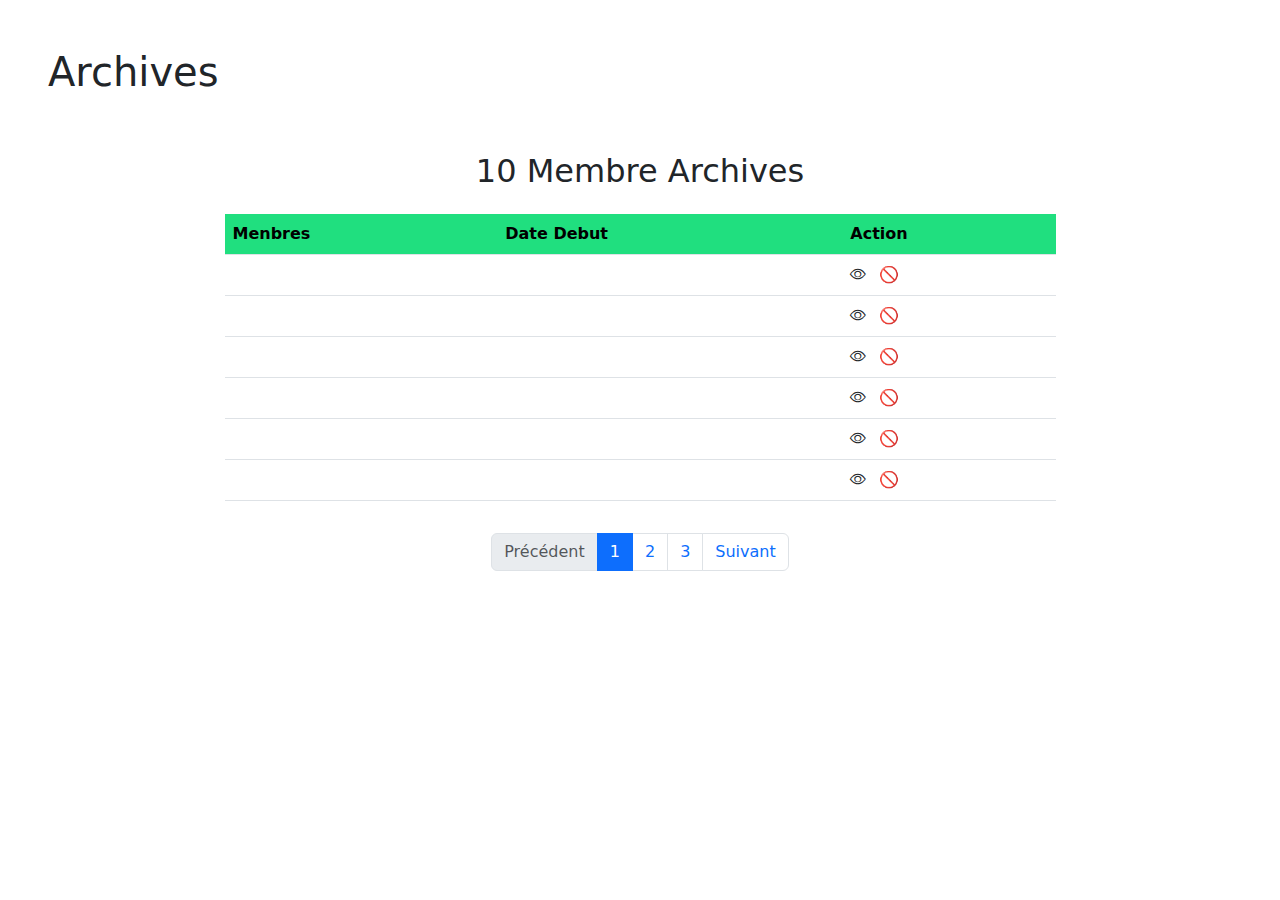
<file: Admin/Archive.html>
<!DOCTYPE html>
<html lang="en">

<head>
    <meta charset="UTF-8">
    <meta name="viewport" content="width=device-width, initial-scale=1.0">
    <title>Tableau archives</title>
    <link href="https://cdn.jsdelivr.net/npm/bootstrap@5.3.8/dist/css/bootstrap.min.css" rel="stylesheet">
    <link href="https://cdn.jsdelivr.net/npm/bootstrap-icons@1.11.3/font/bootstrap-icons.css" rel="stylesheet">
</head>

<body>
    <section>
        <div class="archive">
            <h1 class="p-5">Archives</h1>
        </div>

        <div class="tableau">
            <h2 class="text-center">10 Membre Archives </h2>
            <div class="container p-3 d-flex justify-content-center align-items-center ">
                <!-- TABLEAU PRINCIPAL -->
                <div class="table-responsive w-75">
                    <table class="table " id="tablePrincipale">
                        <thead>
                            <tr>
                                <th scope="col" style="background-color: #20DF7F;">Menbres</th>
                                <th scope="col" style="background-color: #20DF7F;">Date Debut</th>
                                <th scope="col" style="background-color: #20DF7F;">Action</th>
                            </tr>
                        </thead>
                        <tbody id="tableBody">
                            <tr>
                                <td></td>
                                <td></td>
                                <td>
                                    <i class="bi bi-eye text-dark me-2" style="cursor:pointer;"></i>
                                    <span style="cursor:pointer; color:red;">🚫</span>
                                </td>
                            </tr>
                            <tr>
                                <td></td>
                                <td></td>
                                <td>
                                    <i class="bi bi-eye text-dark me-2" style="cursor:pointer;"></i>
                                    <span style="cursor:pointer; color:red;">🚫</span>
                                </td>
                            </tr>
                            <tr>
                                <td></td>
                                <td></td>
                                <td>
                                    <i class="bi bi-eye text-dark me-2" style="cursor:pointer;"></i>
                                    <span style="cursor:pointer; color:red;">🚫</span>
                                </td>
                            </tr>
                            <tr>
                                <td></td>
                                <td></td>
                                <td>
                                    <i class="bi bi-eye text-dark me-2" style="cursor:pointer;"></i>
                                    <span style="cursor:pointer; color:red;">🚫</span>
                                </td>
                            </tr>
                            <!-- Vide au départ -->
                        </tbody>
                    </table>
                </div>
            </div>
        </div>
    </section>

    <!-- PAGINATION -->
    <div class="pagi">
        <nav aria-label="Page navigation example">
            <ul class="pagination justify-content-center" id="pagination"></ul>
        </nav>
    </div>

    <script src="https://cdn.jsdelivr.net/npm/bootstrap@5.3.8/dist/js/bootstrap.bundle.min.js"></script>

    <script>
        // ⚡️ Nombre total de lignes vides
        const lignesTotales = 14;
        const lignesParPage = 6;
        let pageActuelle = 1;
        const totalPages = Math.ceil(lignesTotales / lignesParPage);

        const tableBody = document.getElementById("tableBody");
        const pagination = document.getElementById("pagination");

        function afficherPage(page) {
            tableBody.innerHTML = "";
            const start = (page - 1) * lignesParPage;
            const end = Math.min(start + lignesParPage, lignesTotales);

            for (let i = start; i < end; i++) {
                const tr = document.createElement("tr");
                tr.innerHTML = `
                    <td></td>
                    <td></td>
                    <td>
                        <i class="bi bi-eye text-dark me-2" style="cursor:pointer;"></i>
                        <span style="cursor:pointer; color:red;">🚫</span>
                    </td>
                `;
                tableBody.appendChild(tr);
            }
            pageActuelle = page;
            afficherPagination();
        }

        function afficherPagination() {
            pagination.innerHTML = "";

            // bouton précédent
            const prev = document.createElement("li");
            prev.className = "page-item " + (pageActuelle === 1 ? "disabled" : "");
            prev.innerHTML = `<a class="page-link" href="#">Précédent</a>`;
            prev.onclick = () => { if (pageActuelle > 1) afficherPage(pageActuelle - 1); };
            pagination.appendChild(prev);

            // numéros de page
            for (let i = 1; i <= totalPages; i++) {
                const li = document.createElement("li");
                li.className = "page-item " + (i === pageActuelle ? "active" : "");
                li.innerHTML = `<a class="page-link" href="#">${i}</a>`;
                li.onclick = () => afficherPage(i);
                pagination.appendChild(li);
            }

            // bouton suivant
            const next = document.createElement("li");
            next.className = "page-item " + (pageActuelle === totalPages ? "disabled" : "");
            next.innerHTML = `<a class="page-link" href="#">Suivant</a>`;
            next.onclick = () => { if (pageActuelle < totalPages) afficherPage(pageActuelle + 1); };
            pagination.appendChild(next);
        }

        // Charger la première page au démarrage
        afficherPage(1);
    </script>
</body>

</html>
</file>
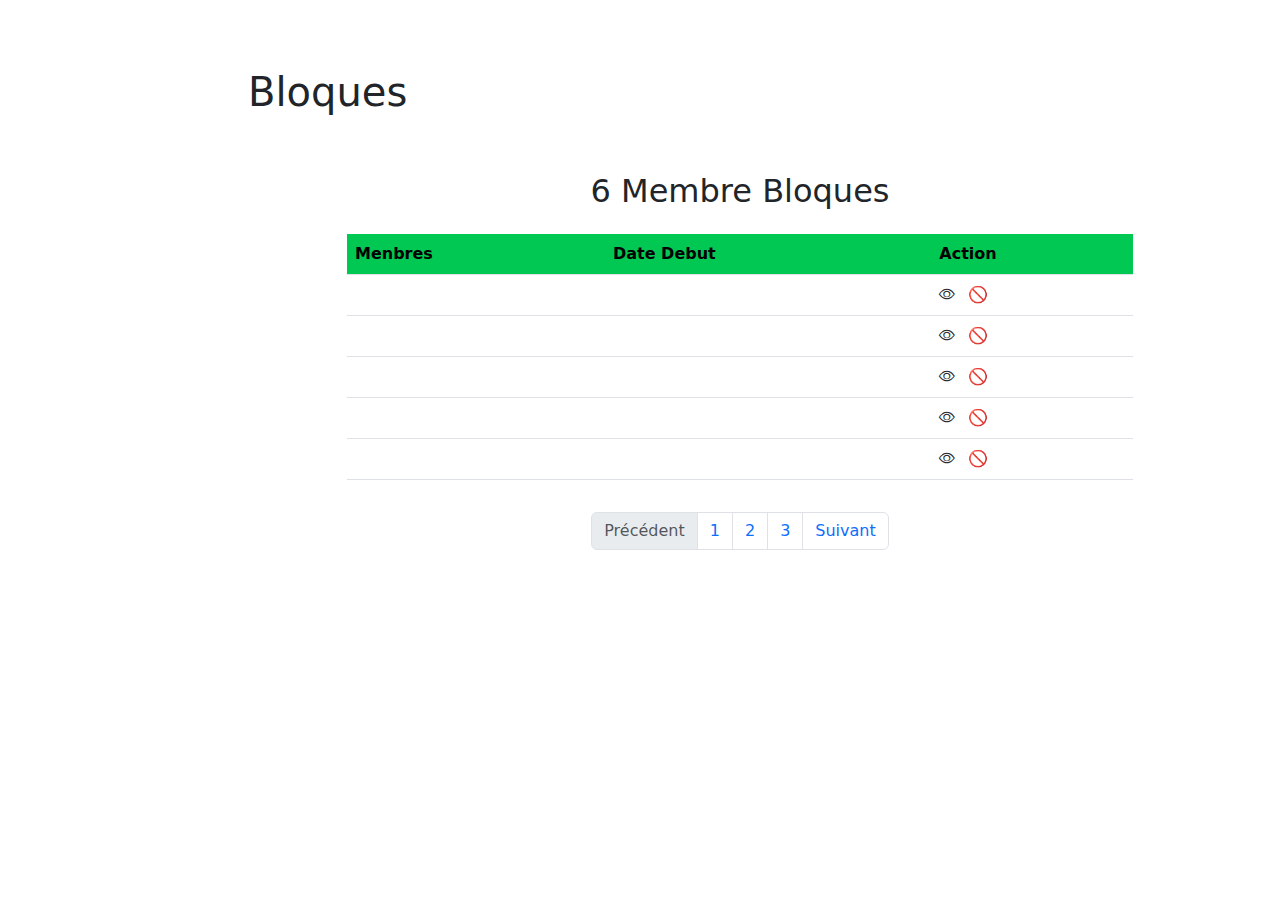
<file: Admin/bloquer.html>
<!DOCTYPE html>
<html lang="en">

<head>
    <meta charset="UTF-8">
    <meta name="viewport" content="width=device-width, initial-scale=1.0">
    <title>Tableau vide dynamique sur pagination</title>
    <link href="https://cdn.jsdelivr.net/npm/bootstrap@5.3.8/dist/css/bootstrap.min.css" rel="stylesheet">
    <link href="https://cdn.jsdelivr.net/npm/bootstrap-icons@1.11.3/font/bootstrap-icons.css" rel="stylesheet">
    <link rel="stylesheet" href="style.css">
</head>

<body>
    <section>
        <div class="archive">
            <h1 class="p-5">Bloques</h1>
        </div>



        <div class="tableau">
            <h2 class="text-center">6 Membre Bloques</h2>
            <div class="container p-3 d-flex justify-content-center align-items-center ">
                <!-- TABLEAU PRINCIPAL -->
                <div class="table-responsive w-75">
                    <table class="table ">
                        <thead>
                            <tr>
                                <th scope="col" style="background-color: #00c853;">Menbres</th>
                                <th scope="col" style="background-color: #00c853;">Date Debut</th>
                                <th scope="col" style="background-color: #00c853;">Action</th>
                            </tr>
                        </thead>
                        <tbody>
                            <tr>
                                <td></td>
                                <td></td>
                                <td>
                                    <i class="bi bi-eye text-dark me-2" style="cursor:pointer;"
                                        onclick="voirMembre('Selena Roy')"></i>
                                    <span style="cursor:pointer; color:red;"
                                        onclick="bloquerMembre('Selena Roy')">🚫</span>
                                </td>
                            </tr>
                            <tr>
                                <td></td>
                                <td></td>
                                <td>
                                    <i class="bi bi-eye text-dark me-2" style="cursor:pointer;"
                                        onclick="voirMembre('Emma Watson')"></i>
                                    <span style="cursor:pointer; color:red;"
                                        onclick="bloquerMembre('Emma Watson')">🚫</span>
                                </td>
                            </tr>
                            <tr>
                                <td></td>
                                <td></td>
                                <td>
                                    <i class="bi bi-eye text-dark me-2" style="cursor:pointer;"
                                        onclick="voirMembre('Anne Hathaway')"></i>
                                    <span style="cursor:pointer; color:red;"
                                        onclick="bloquerMembre('Anne Hathaway')">🚫</span>
                                </td>
                            </tr>
                            <tr>
                                <td></td>
                                <td></td>
                                <td>
                                    <i class="bi bi-eye text-dark me-2" style="cursor:pointer;"
                                        onclick="voirMembre('Ravi Shankar')"></i>
                                    <span style="cursor:pointer; color:red;"
                                        onclick="bloquerMembre('Ravi Shankar')">🚫</span>
                                </td>
                            </tr>
                            <tr>
                                <td></td>
                                <td></td>
                                <td>
                                    <i class="bi bi-eye text-dark me-2" style="cursor:pointer;"
                                        onclick="voirMembre('Emma Stone')"></i>
                                    <span style="cursor:pointer; color:red;"
                                        onclick="bloquerMembre('Emma Stone')">🚫</span>
                                </td>
                            </tr>
                        </tbody>
                    </table>
                </div>
            </div>
        </div>
    </section>

    <!-- PAGINATION -->
    <div class="pagi">
        <nav aria-label="Page navigation example">
            <ul class="pagination justify-content-center" id="pagination">
                <li class="page-item disabled">
                    <a class="page-link" href="#">Précédent</a>
                </li>
                <li class="page-item"><a class="page-link" href="#">1</a></li>
                <li class="page-item"><a class="page-link" href="#">2</a></li>
                <li class="page-item"><a class="page-link" href="#">3</a></li>
                <li class="page-item">
                    <a class="page-link" href="#">Suivant</a>
                </li>
            </ul>
        </nav>
    </div>

    <!-- TABLEAU VIDE DYNAMIQUE -->
      <div class="tableau1">
    <div class="table-responsive mt-3 d-none w-75" id="tableVideContainer">
        <table class="table" id="tableVide">
            <thead class="table-secondary">
                <tr>
                    <th scope="col" style="background-color: #00c853;">Menbres</th>
                    <th scope="col" style="background-color: #00c853;">Date Debut</th>
                    <th scope="col" style="background-color: #00c853;">Action</th>
                </tr>
            </thead>
            <tbody>
                </div>
                <!-- Lignes générées par JS -->
            
    <script src="https://cdn.jsdelivr.net/npm/bootstrap@5.3.8/dist/js/bootstrap.bundle.min.js"></script>

    <script>
        function voirMembre(nom) {
            alert("Voir les informations de : " + nom);
        }

        function bloquerMembre(nom) {
            if (confirm("Voulez-vous vraiment bloquer " + nom + " ?")) {
                alert(nom + " a été bloqué.");
            }
        }

        const lignesTotales = 10;
        const lignesParPage = 2;
        let pageActuelle = 1;

        const tableVide = document.getElementById("tableVide");
        const tableBody = tableVide.querySelector("tbody");
        const tableVideContainer = document.getElementById("tableVideContainer");
        const pagination = document.getElementById("pagination");

        function afficherPageVide(page) {
            tableVideContainer.classList.remove("d-none");
            tableBody.innerHTML = "";
            const start = (page - 1) * lignesParPage;
            const end = Math.min(start + lignesParPage, lignesTotales);

            for (let i = start; i < end; i++) {
                const tr = document.createElement("tr");
                tr.innerHTML = `
                    <td></td>
                    <td></td>
                    <td>
                        <i class="bi bi-eye text-dark me-2" style="cursor:pointer;" onclick="alert('Voir détails ligne ${i + 1}')"></i>
                        <span style="cursor:pointer; color:red;" onclick="this.closest('tr').remove();">🚫</span>
                    </td>`;
                tableBody.appendChild(tr);
            }
            pageActuelle = page;
        }

        const pageItems = pagination.querySelectorAll(".page-item a.page-link");
        pageItems.forEach(item => {
            item.addEventListener("click", e => {
                e.preventDefault();
                const pageNum = parseInt(item.textContent);
                if (!isNaN(pageNum)) afficherPageVide(pageNum);
            });
        });
    </script>
    </div>
</body>

</html>
</file>
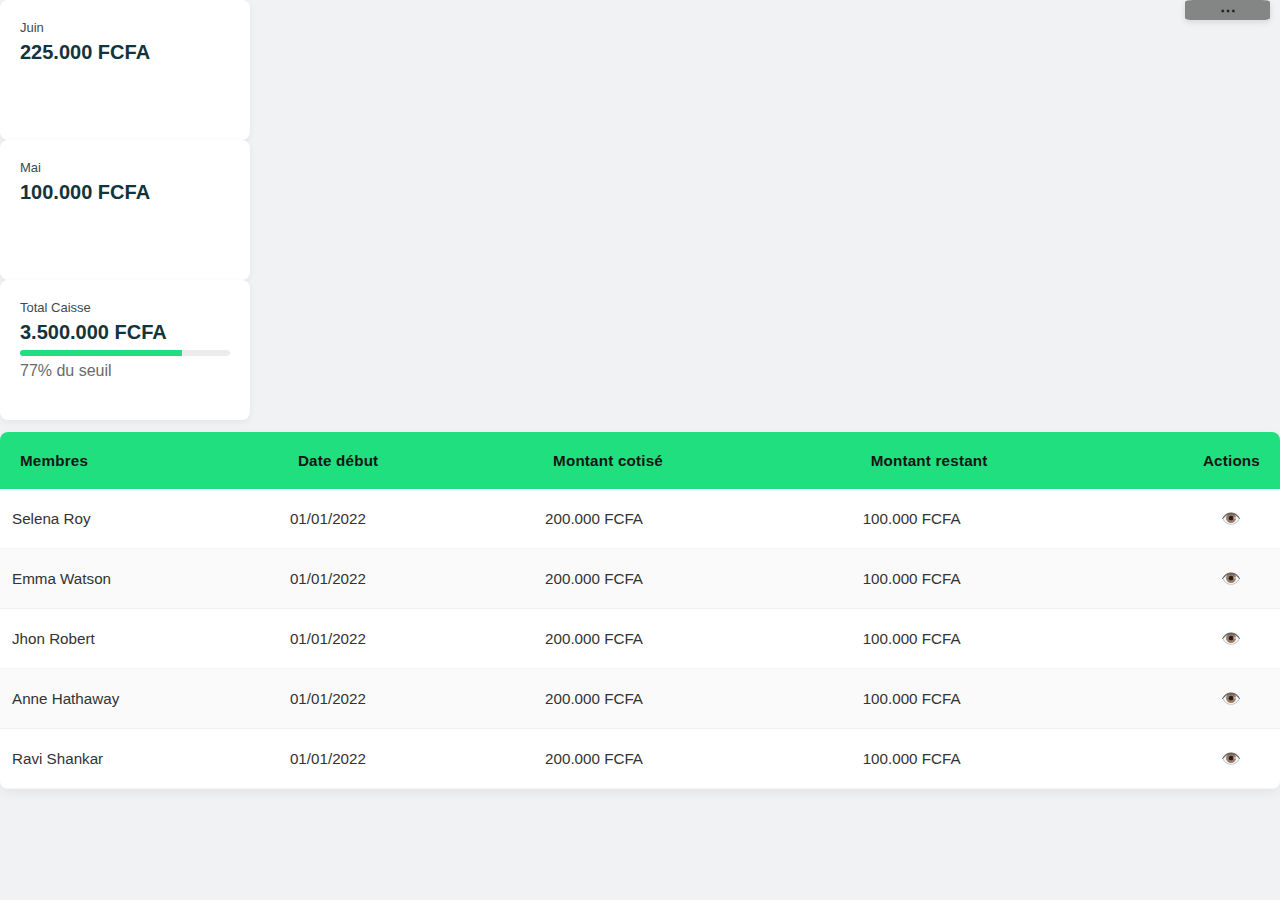
<file: Admin/cotisation.html>
<!doctype html>
<html lang="fr">
<head>
<meta charset="utf-8" />
<meta name="viewport" content="width=device-width,initial-scale=1" />
<title>Compact — Cotisations</title>

<!-- Font (facultatif) -->
<link href="https://fonts.googleapis.com/css2?family=Poppins:wght@300;400;600&display=swap" rel="stylesheet">

<style>
  :root{
    --container-w:1100px;
    --bg:#f1f2f3;
    --card-bg:#fff;
    --accent:#20DF7F;
    --card-padding:10px;
    --card-title-size:13px;
    --card-amount-size:20px;
    --table-font-size:13px;
    --menu-size:34px;
    --radius:8px;
  }

  *{box-sizing:border-box}
  body{
    margin:0;
    font-family: Arial, sans-serif;
    background:var(--bg);
    color:#222;
    -webkit-font-smoothing:antialiased;
  }

  /* Wrapper centré (position relative pour placer le bouton 3 points à l'intérieur) */
  .page {
    max-width:var(--container-w);
    margin:50px auto;

    position:relative;
      /* margin-left: 230px; */
      padding: 40px
    
  }

  /* Menu 3 points (placé en haut à droite du .page) */
  .menu-btn {
    position: absolute;
    /* top: 4px;       plus en haut */
    right: 10px;    
    width: 85px;
    height: 20px;
    background: #848585;
    border-radius: 10%;
    display: flex;
    align-items: center;
    justify-content: center;
    cursor: pointer;
    box-shadow: 0 2px 6px rgba(0,0,0,0.12);
    font-weight: 700;
    color: #1b1b1b;
}

  .menu-btn:hover{ background:#dfe6e6; }

  /* Cartes en ligne */
  .cards {
    /* display:flex; */
    /* gap:10px; */
    margin-bottom:14px;
  }
  .card {
    flex: 1 1 0;
    background:var(--card-bg);
    border-radius:var(--radius);
    padding: 20px;
    /* padding:var(--card-padding); */
    box-shadow:0 2px 6px rgba(0,0,0,0.06);
      width: 250px !important;
            height: 140px !important;
    flex-direction:column;
    justify-content:center;
  }
  .card .label{
    font-size:var(--card-title-size);
    color:#3b4b50;
    margin-bottom:6px;
  }
  .card .amount{
    font-size:var(--card-amount-size);
    font-weight:700;
    color:#12343b;
  }
  .card .small{
    color:#6a6a6a;
    margin-top:6px;
  }

  /* PROGRESSION miniature */
  .mini-progress{
    margin-top:6px;
    height:6px;
    background:#ececec;
    border-radius:6px;
    overflow:hidden;
  }
  .mini-progress > i{
    display:block;
    height:100%;
    background:var(--accent);
    width:77%;
  }

  /* Tableau (plus compact) */
  .table-box{
    background:var(--card-bg);
    border-radius:var(--radius);
    box-shadow:0 4px 12px rgba(0,0,0,0.06);
    overflow:hidden;
    margin-top:12px;
  }
  table{
    width:100%;
    border-collapse:collapse;
    font-size:var(--table-font-size);
  }
  thead th{
    background:var(--accent);
    color:#161515;
    padding:20px;
    text-align:left;
    font-weight:600;
    letter-spacing:0.2px;
    font-size:  0.95rem
  }
  tbody td{
    padding:20px 12px;
    color:#333;
    vertical-align:middle;
    border-bottom:1px solid rgba(0,0,0,0.04);
    font-size:  0.95rem
  }
  tbody tr:nth-child(even){ background:#fafafa; }

  /* Actions (œil) */
  .actions {
    text-align:center;
    font-size:16px;
    cursor:pointer;
    color:#333;
  }

  /* Variante: tableau alternatif */
  .hidden{ display:none; }

  /* Responsive: cartes en colonne sur petits écrans */
  @media (max-width:840px){
    /* .cards{ flex-direction:column; } */
    .menu-btn{ top:8px; right:8px; }
  }
</style>
</head>
<body>

<div class=" ">

  <!-- Bouton 3 points (placé dans la page pour être aligné visuellement) -->
  <div class="menu-btn" title="Basculer la vue" onclick="toggleTables()">⋯</div>

  <!-- Cartes -->
  <div class="row  py-4 justify-content-center" aria-hidden="false">
<div class="col-md-3">
    <div class="card">
      <div class="label">Juin</div>
      <div class="amount">225.000 FCFA</div>
    </div>
</div>
    
<div class="col-md-3">
    <div class="card">
      <div class="label">Mai</div>
      <div class="amount">100.000 FCFA</div>
    </div>
</div>
<div class="col-md-4">
    <div class="card">
      <div class="label">Total Caisse</div>
      <div class="amount">3.500.000 FCFA</div>
      <div class="mini-progress"><i></i></div>
      <div class="small">77% du seuil</div>
    </div>
  </div>
    </div>

  <!-- TABLEAU PRINCIPAL -->
  <div class="table-box" id="table1">
    <table>
      <thead>
        <tr>
          <th>Membres</th>
          <th>Date début</th>
          <th>Montant cotisé</th>
          <th>Montant restant</th>
          <th style="width:72px;text-align:center;">Actions</th>
        </tr>
      </thead>
      <tbody>
        <tr>
          <td>Selena Roy</td>
          <td>01/01/2022</td>
          <td>200.000 FCFA</td>
          <td>100.000 FCFA</td>
          <td class="actions" title="Voir">👁️</td>
        </tr>
        <tr>
          <td>Emma Watson</td>
          <td>01/01/2022</td>
          <td>200.000 FCFA</td>
          <td>100.000 FCFA</td>
          <td class="actions" title="Voir">👁️</td>
        </tr>
        <tr>
          <td>Jhon Robert</td>
          <td>01/01/2022</td>
          <td>200.000 FCFA</td>
          <td>100.000 FCFA</td>
          <td class="actions" title="Voir">👁️</td>
        </tr>
        <tr>
          <td>Anne Hathaway</td>
          <td>01/01/2022</td>
          <td>200.000 FCFA</td>
          <td>100.000 FCFA</td>
          <td class="actions" title="Voir">👁️</td>
        </tr>
        <tr>
          <td>Ravi Shankar</td>
          <td>01/01/2022</td>
          <td>200.000 FCFA</td>
          <td>100.000 FCFA</td>
          <td class="actions" title="Voir">👁️</td>
        </tr>
      </tbody>
    </table>
  </div>

  <!-- TABLEAU ALTERNATIF (s'affiche quand on clique sur ⋯) -->
  <div class="table-box hidden" id="table2" style="margin-top:12px;">
    <table>
      <thead>
        <tr>
          <th>Nom</th>
          <th>Montant total</th>
          <th>Statut</th>
        </tr>
      </thead>
      <tbody>
        <tr>
          <td>Selena Roy</td>
          <td>300.000 FCFA</td>
          <td>Payé</td>
        </tr>
        <tr>
          <td>Emma Watson</td>
          <td>250.000 FCFA</td>
          <td>En attente</td>
        </tr>
        <tr>
          <td>Jhon Robert</td>
          <td>200.000 FCFA</td>
          <td>Partiel</td>
        </tr>
      </tbody>
    </table>
  </div>

</div>

<script src="cotisation.js" type="module">
  // Basculer entre les deux tables (menu ⋯)
 
</script>

</body>
</html>
</file>
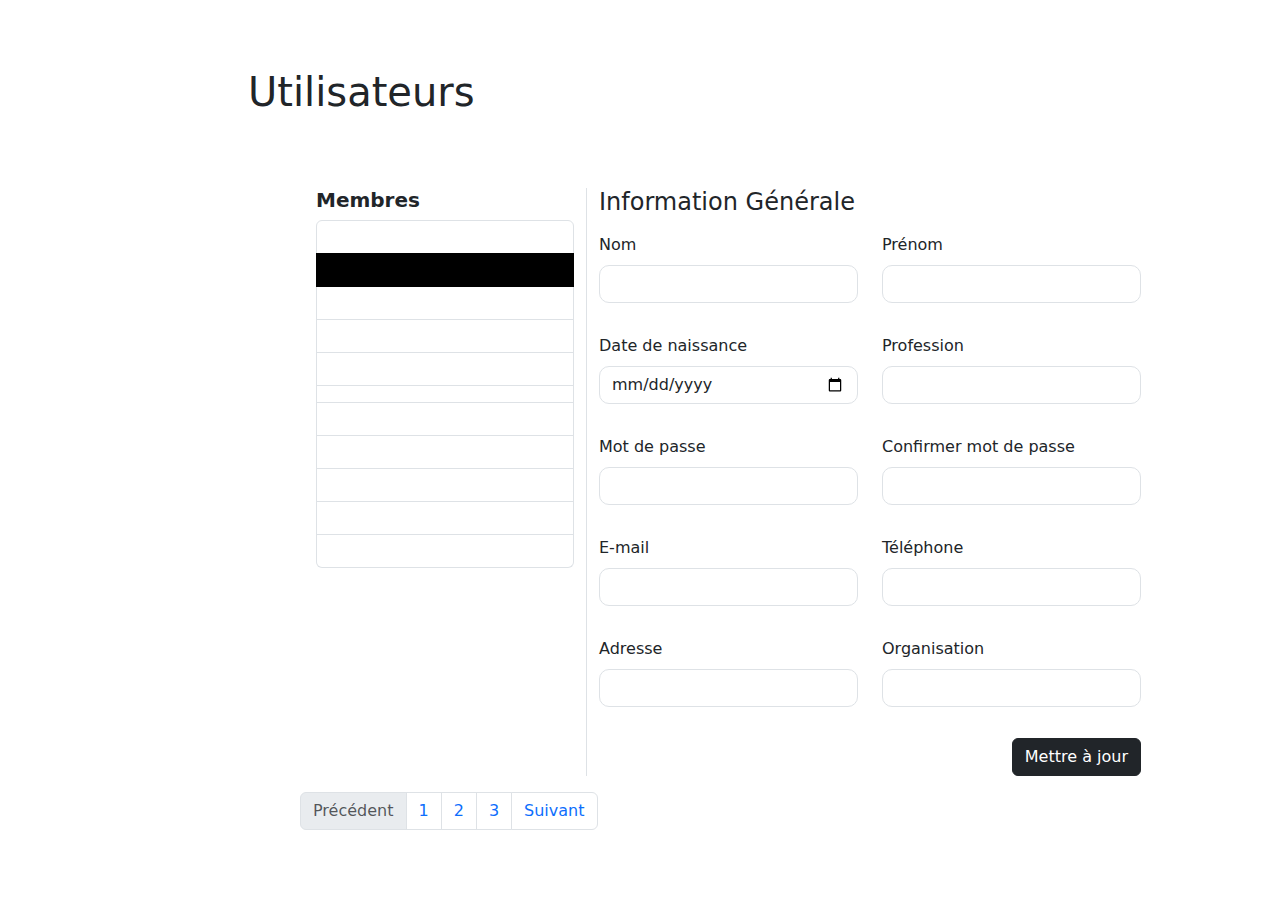
<file: Admin/utilisateur-para.html>
<!DOCTYPE html>
<html lang="en">

<head>
    <meta charset="UTF-8">
    <meta name="viewport" content="width=device-width, initial-scale=1.0">
    <title>Document</title>
    <link href="https://cdn.jsdelivr.net/npm/bootstrap@5.3.8/dist/css/bootstrap.min.css" rel="stylesheet">
    <link href="https://cdn.jsdelivr.net/npm/bootstrap-icons@1.11.3/font/bootstrap-icons.css" rel="stylesheet">
    <link rel="stylesheet" href="style.css">
</head>

<body>
    <section>
        <div class="archive">
            <h1 class="p-5">Utilisateurs</h1>
        </div>

    </section>
    <div class="bg-white">
    <div class="utili container p-3 ">
        <div class="row">
            <!-- LISTE DES MEMBRES -->
            <div class="col-md-3 border-end">
                <h5 class="fw-bold">Membres</h5>
                <ul class="list-group">
                    <li class="list-group-item p-3"></li>
                    <li class="list-group-item active p-3"></li>
                    <li class="list-group-item p-3"></li>
                    <li class="list-group-item p-3"></li>
                    <li class="list-group-item p-3"></li>
                    <li class="list-group-item p3"></li>
                    <li class="list-group-item p-3"></li>
                    <li class="list-group-item p-3"></li>
                    <li class="list-group-item p-3"></li>
                    <li class="list-group-item p-3"></li>
                    <li class="list-group-item p-3"></li>
                </ul>
            </div>

            <!-- FORMULAIRE -->
            <div class="col-md-6">
                <h4 class="mb-3">Information Générale</h4>
                <form id="formMembre">
                    <div class="row mb-3">
                        <div class="col">
                            <label class="form-label">Nom</label>
                            <input type="text" class="form-control" id="nom" required>
                        </div>
                        <div class="col">
                            <label class="form-label">Prénom</label>
                            <input type="text" class="form-control" id="prenom" required>
                        </div>
                    </div>

                    <div class="row mb-3">
                        <div class="col">
                            <label class="form-label">Date de naissance</label>
                            <input type="date" class="form-control" id="naissance">
                        </div>
                        <div class="col">
                            <label class="form-label">Profession</label>
                            <input type="text" class="form-control" id="profession">
                        </div>
                    </div>

                    <div class="row mb-3">
                        <div class="col">
                            <label class="form-label">Mot de passe</label>
                            <input type="password" class="form-control" id="password" required>
                        </div>
                        <div class="col">
                            <label class="form-label">Confirmer mot de passe</label>
                            <input type="password" class="form-control" id="confirmPassword" required>
                        </div>
                    </div>

                    <div class="row mb-3">
                        <div class="col">
                            <label class="form-label">E-mail</label>
                            <input type="email" class="form-control" id="email" required>
                        </div>
                        <div class="col">
                            <label class="form-label">Téléphone</label>
                            <input type="tel" class="form-control" id="telephone">
                        </div>
                    </div>
                    <div class="row mb-3">
                        <div class="col">
                            <label class="form-label">Adresse</label>
                            <input type="text" class="form-control" id="adresse">
                        </div>
                        <div class="col">
                            <label class="form-label">Organisation</label>
                            <input type="text" class="form-control" id="organisation">
                        </div>
                    </div>

                    <button type="submit" class="btn btn-dark float-end">Mettre à jour</button>
                </form>
            </div>
        </div>
    </div>
    <!-- PAGINATION -->
    <div class="pagina">
        <nav aria-label="Page navigation example">
            <ul class="pagination" id="pagination">
                <li class="page-item disabled">
                    <a class="page-link" href="#">Précédent</a>
                </li>
                <li class="page-item"><a class="page-link" href="#">1</a></li>
                <li class="page-item"><a class="page-link" href="#">2</a></li>
                <li class="page-item"><a class="page-link" href="#">3</a></li>
                <li class="page-item">
                    <a class="page-link" href="#">Suivant</a>
                </li>
            </ul>
        </nav>
    </div>
</div>
</body>

</html>
</file>
<file: Admin/style.css>
body{
  overflow-x: hidden;
}
.archive{
      margin-left: 200px;
      margin-top: 20px;
    }
    .tableau{
      margin-left: 200px;
    }
    .pagi{
       margin-left: 200px;
    }
    .bloquer{
      margin-left: 200px;
      margin-top: 20px;
    }
    .info{
      margin-left: 250px;
    }
    .utili{
       margin-left: 300px;
    }
    .pagina{
      margin-left: 300px;
    }
     .list-group-item.active {
    background-color: #000 !important; 
    border-color: #000 !important;     
    color: #fff !important;            
  }
  .tableau1{
    margin-left: 350px;
  }
    .table-header {
      background-color: #00c853;
      color: white;
    }
    .table-container {
      border-radius: 12px;
      overflow: hidden;
      box-shadow: 0px 2px 6px rgba(0,0,0,0.1);
    }
    .pagination .page-item.active .page-link {
      background-color: #00c853;
      border-color: #00c853;
       }
        .modal-content {
      border-radius: 15px;
      padding: 20px;
    }
    .modal-header {
      border-bottom: none;
      justify-content: center;
    }
    .modal-body img {
      width: 100px;
      height: 100px;
      border-radius: 50%;
      border: 3px solid #20DF7F;
      display: block;
      margin: 0 auto 15px auto;
    }
    .modal-body h5 {
      text-align: center;
      font-weight: bold;
      margin-bottom: 10px;
    }
    .modal-body p {
      text-align: center;
      margin-bottom: 20px;
    }
    .form-control {
      border-radius: 10px;
      margin-bottom: 15px;
    }
    .btn-save {
      width: 100%;
      background-color: #0c3b4d;
       color: white;
      font-weight: bold;
      border-radius: 10px;
    }
     /* Forcer la hauteur de la modale */
    .modal-content {
        min-height: 600px; /* augmente la longueur */
    }

    /* Centrer verticalement le contenu */
</file>
